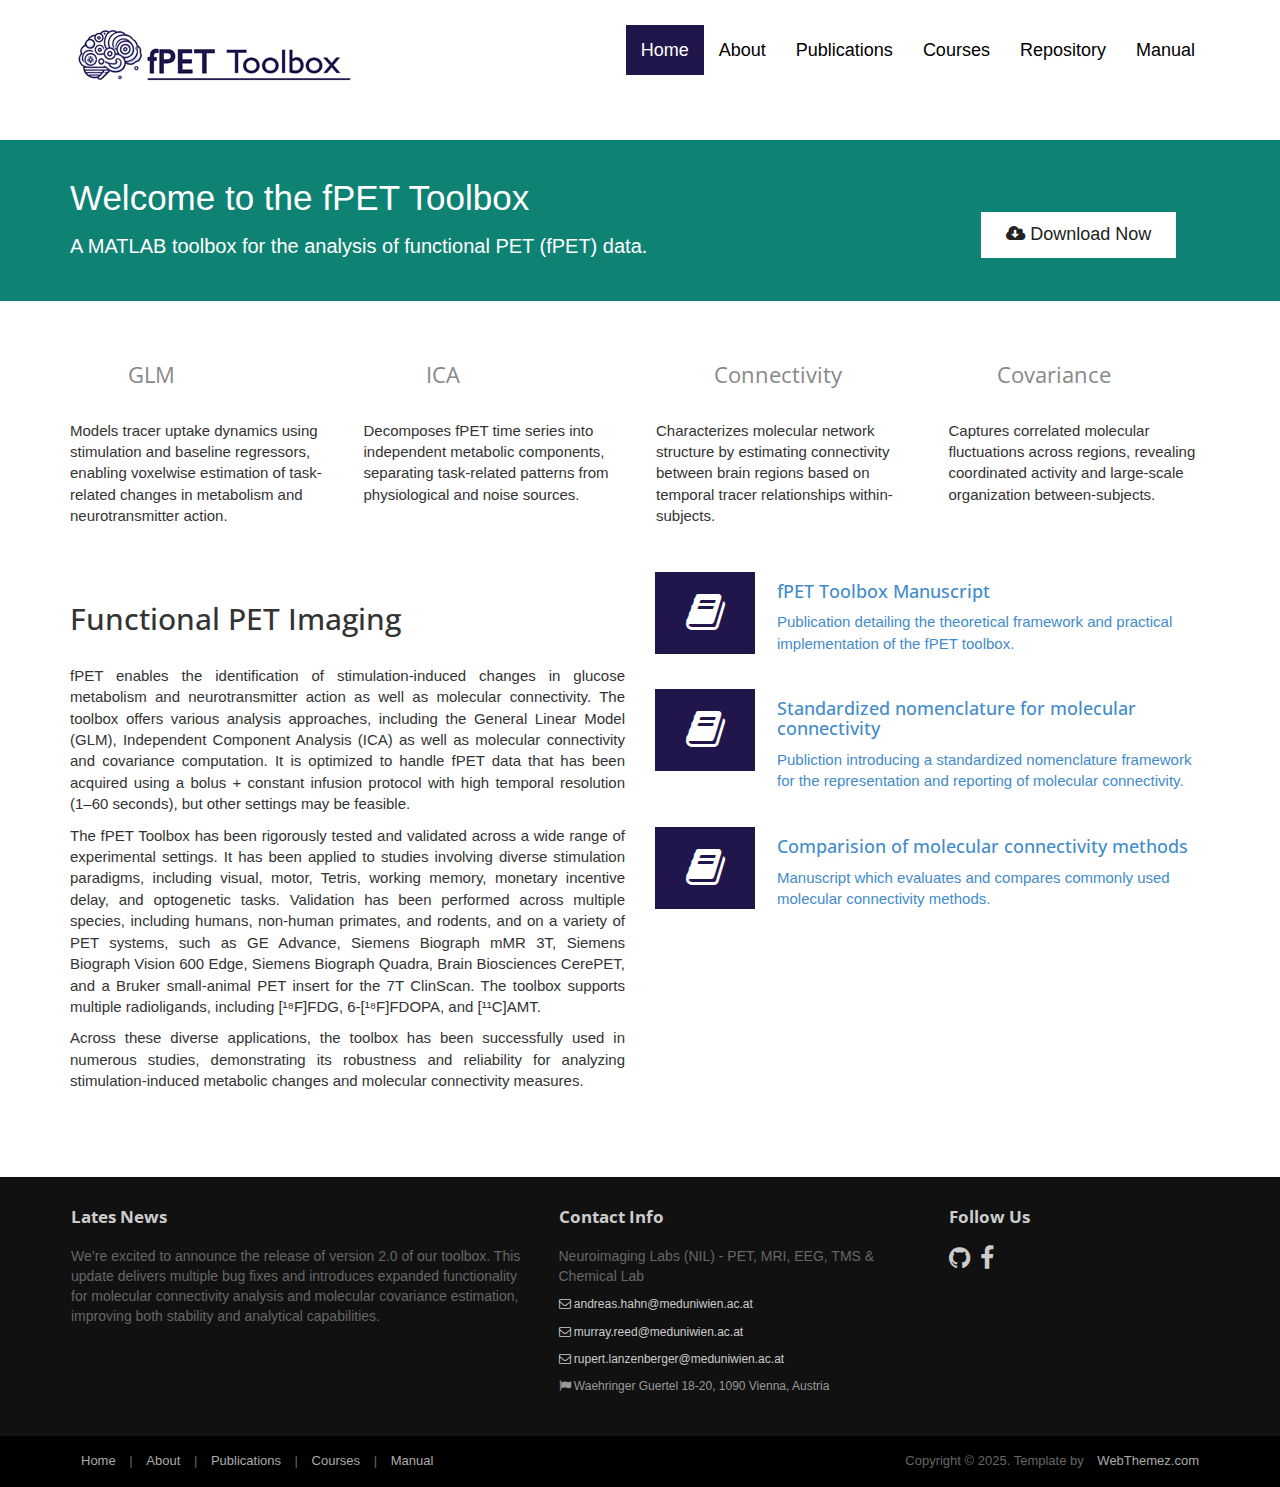
<file: docs/index.html>
<!DOCTYPE html>
<html lang="en">
<head>
<meta charset="utf-8">
<meta name="viewport"    content="width=device-width, initial-scale=1.0">
<meta name="description" content="fPET Toolbox">
<meta name="author" content="webThemez.com">
<title>fPET Toolbox - Index</title>
	<meta name="description" content="Open-source MATLAB toolbox for functional PET (fPET) neuroimaging, enabling GLM and ICA analysis, molecular connectivity, glucose metabolism and neurotransmitter dynamics using bolus infusion PET protocols.">
  <meta name="keywords" content="functional PET, fPET, neuroimaging, PET imaging, MATLAB toolbox, GLM analysis, ICA analysis, molecular connectivity, glucose metabolism, neurotransmitter analysis, bolus infusion PET">
  <meta property="og:title" content="fPET Toolbox | Functional PET Neuroimaging MATLAB Toolbox">
  <meta property="og:description" content="MATLAB toolbox for functional PET (fPET) imaging, supporting GLM and ICA analysis, molecular connectivity and dynamic neuroimaging.">
  <meta name="twitter:card" content="summary_large_image">
<link rel="favicon" href="assets/images/favicon.png">
<link rel="stylesheet" media="screen" href="http://fonts.googleapis.com/css?family=Open+Sans:300,400,700">
<link rel="stylesheet" href="assets/css/bootstrap.min.css">
<link rel="stylesheet" href="assets/css/font-awesome.min.css">
<!-- Custom styles for our template -->
<link rel="stylesheet" href="assets/css/bootstrap-theme.css" media="screen" >
<link rel="stylesheet" type="text/css" href="assets/css/da-slider.css" />
<link rel="stylesheet" href="assets/css/style.css">
<!-- HTML5 shim and Respond.js IE8 support of HTML5 elements and media queries -->
<!--[if lt IE 9]>
	<script src="assets/js/html5shiv.js"></script>
	<script src="assets/js/respond.min.js"></script>
	<![endif]-->
</head>
<body>
<!-- Fixed navbar -->
<div class="navbar navbar-inverse navbar-fixed-top headroom" >
  <div class="container">
    <div class="navbar-header"> 
      <!-- Button for smallest screens -->
      <button type="button" class="navbar-toggle" data-toggle="collapse" data-target=".navbar-collapse"><span class="icon-bar"></span> <span class="icon-bar"></span> <span class="icon-bar"></span> </button>
      <a class="navbar-brand" href="index.html"><img src="assets/images/logo_fpet.png" alt="vOne HTML5 template"></a> </div>
    <div class="navbar-collapse collapse">
      <ul class="nav navbar-nav pull-right">
        <li class="active"><a href="#">Home</a></li>
        <li><a href="about.html">About</a></li>
        <li><a href="publications.html">Publications</a></li>
        <li><a href="courses.html">Courses</a></li>
        <li><a href="https://github.com/NeuroimagingLabsMUV/fPET-toolbox/">Repository</a></li>
		<li><a href="https://github.com/NeuroimagingLabsMUV/fPET-toolbox/blob/main/fPETToolbox_Manual.pdf">Manual</a></li>
      </ul>
    </div>
    <!--/.nav-collapse --> 
  </div>
</div>
<!-- /.navbar --> 

<!-- Header -->
 <header id="head">
  <div class="container">
    <div class="banner-content">
	 <!-- <img src="assets/images/github_banner.png"></img> -->
    </div>
  </div>
</header>
<!-- /Header --> 

<!-- Intro -->
<section class="herotxt">
<!--<div class="container text-center sectionBox">
  <h2 >Welcome!</h2>
  <p class="text-muted"> Nullam ac rhoncus sapien, non gravida purus. Alinon elit imperdiet congue. Integer ultricies<br/>
    Sed elit imperdiet congue. Integer ultricies sed ligula eget tempus. </p>
</div>-->
  <div class="container sectionBox">
<div class="row">
                <div class="col-md-9">
                    <span>Welcome to the fPET Toolbox</span>
                    <p>A MATLAB toolbox for the analysis of functional PET (fPET) data.</p>
                </div>            
                <div class="col-md-3 btn-download">
                    <a href="https://github.com/NeuroimagingLabsMUV/fPET-toolbox/" class="btn-u btn-u-lg"><i class="fa fa-cloud-download"></i> Download Now</a>
                </div>
            </div>
            </div>
</section>
<!-- /Intro--> 


  <div class="container">
    <div class="row">
      <div class="col-md-3 col-sm-6 highlight">
        <div class="h-caption">
          <h4><i class="fa fa-users fa-2x circle"></i>GLM</h4>
        </div>
        <div class="h-body">
          <p>Models tracer uptake dynamics using stimulation and baseline regressors, enabling voxelwise estimation of task-related changes in metabolism and neurotransmitter action.</p>
        </div>
      </div>
      <div class="col-md-3 col-sm-6 highlight">
        <div class="h-caption">
          <h4><i class="fa fa-bar-chart-o fa-2x circle"></i>ICA</h4>
        </div>
        <div class="h-body">
          <p>Decomposes fPET time series into independent metabolic components, separating task-related patterns from physiological and noise sources.</p>
        </div>
      </div>
      <div class="col-md-3 col-sm-6 highlight">
        <div class="h-caption">
          <h4><i class="fa fa-gears fa-2x circle"></i>Connectivity</h4>
        </div>
        <div class="h-body">
          <p>Characterizes molecular network structure by estimating connectivity between brain regions based on temporal tracer relationships within-subjects.</p>
        </div>
      </div>
      <div class="col-md-3 col-sm-6 highlight">
        <div class="h-caption">
          <h4><i class="fa fa-file-word-o fa-2x circle"></i>Covariance</h4>
        </div>
        <div class="h-body">
          <p>Captures correlated molecular fluctuations across regions, revealing coordinated activity and large-scale organization between-subjects.</p>
        </div>
      </div>
    </div>
    <!-- /row  --> 
    
  </div>
</div> 
<!-- container -->
<section class="sectionBox">
<div class="container"> 
    <div class="row">         
        <div class="col-md-6">
          <div class="heading">  
            <h2>Functional PET Imaging</h2>
            <br/>
          </div> 
              <p style="text-align:justify;">fPET enables the identification of stimulation-induced changes in glucose metabolism and neurotransmitter action as well as molecular connectivity. The toolbox offers various analysis approaches, including the General Linear Model (GLM), Independent Component Analysis (ICA) as well as molecular connectivity and covariance computation. It is optimized to handle fPET data that has been acquired using a bolus + constant infusion protocol with high temporal resolution (1–60 seconds), but other settings may be feasible.</p>
			  <p style="text-align:justify;">The fPET Toolbox has been rigorously tested and validated across a wide range of experimental settings. It has been applied to studies involving diverse stimulation paradigms, including visual, motor, Tetris, working memory, monetary incentive delay, and optogenetic tasks. Validation has been performed across multiple species, including humans, non-human primates, and rodents, and on a variety of PET systems, such as GE Advance, Siemens Biograph mMR 3T, Siemens Biograph Vision 600 Edge, Siemens Biograph Quadra, Brain Biosciences CerePET, and a Bruker small-animal PET insert for the 7T ClinScan. The toolbox supports multiple radioligands, including [¹⁸F]FDG, 6-[¹⁸F]FDOPA, and [¹¹C]AMT.</p>

			<p style="text-align:justify;">Across these diverse applications, the toolbox has been successfully used in numerous studies, demonstrating its robustness and reliability for analyzing stimulation-induced metabolic changes and molecular connectivity measures.</p>
        </div>
        <a href= "https://journals.sagepub.com/doi/10.1177/0271678X251370831"><div class="col-md-6">
            <div class="blockquote-box blockquote-primary clearfix">
                <div class="square pull-left">
                    <i class="fa fa-book fa-3x circle"></i>
                </div>
                <h4>
                    fPET Toolbox Manuscript</h4>
                <p>
                    Publication detailing the theoretical framework and practical implementation of the fPET toolbox.
                </p>
            </div> </a>
               <a href="https://link.springer.com/article/10.1007/s00259-025-07357-1"><div class="blockquote-box blockquote-primary clearfix">
                <div class="square pull-left">
                    <i class="fa fa-book fa-3x circle"></i>
                </div>
                <h4>
                    Standardized nomenclature for molecular connectivity</h4>
                <p>
                    Publiction introducing a standardized nomenclature framework for the representation and reporting of molecular connectivity.
                </p>
            </div></a>
            <a href="https://doi.org/10.64898/2025.12.17.694867"><div class="blockquote-box blockquote-primary clearfix">
                <div class="square pull-left">
                    <i class="fa fa-book fa-3x circle"></i>
                </div>
                <h4>
                    Comparision of molecular connectivity methods</h4>
                <p>
                    Manuscript which evaluates and compares commonly used molecular connectivity methods.
                </p>
            </div></a>
        </div>
    </div>
</div>
</section>
	<footer id="footer" class="top-space">
  <div class="footer1">
    <div class="container">
      <div class="row">
        <div class="col-md-5 panel">
          <h3 class="panel-title">Lates News</h3>
          <div class="panel-body">
            <p>We’re excited to announce the release of version 2.0 of our toolbox. This update delivers multiple bug fixes and introduces expanded functionality for molecular connectivity analysis and molecular covariance estimation, improving both stability and analytical capabilities.</p>
          </div>
        </div>
        <div class="col-md-4 panel contact">
          <h3 class="panel-title">
          Contact Info
          </h5>
          <div class="panel-body">
            <p>Neuroimaging Labs (NIL) - PET, MRI, EEG, TMS & Chemical Lab</p>
            <ul>
              <li><a href="mailto:andreas.hahn@meduniwien.ac.at"><i class="fa fa-envelope-o"></i> andreas.hahn@meduniwien.ac.at</a></li>
			  <li><a href="mailto:murray.reed@meduniwien.ac.at"><i class="fa fa-envelope-o"></i> murray.reed@meduniwien.ac.at</a></li>
		      <li><a href="mailto:rupert.lanzenberger@meduniwien.ac.at"><i class="fa fa-envelope-o"></i> rupert.lanzenberger@meduniwien.ac.at</a></li>
              <li><i class="fa fa-flag"></i> Waehringer Guertel 18-20, 1090 Vienna, Austria</li>
            </ul>
          </div>
        </div>
        <div class="col-md-3 panel">
          <h3 class="panel-title">Follow Us</h3>
          <div class="panel-body">
            <p class="follow-me-icons"> <a href="https://github.com/NeuroimagingLabsMUV"><i class="fa fa-github fa-2"></i></a> <a href="https://www.facebook.com/p/NeuroImaging-Labs-100063510729563/"><i class="fa fa-facebook fa-2"></i></a> 
          </div>
        </div>
      </div>
      <!-- /row of panels --> 
    </div>
  </div>
  <div class="footer2">
    <div class="container">
      <div class="row">
        <div class="col-md-6 panel">
          <div class="panel-body">
            <p class="simplenav"> <a href="index.html">Home</a> | <a href="about.html">About</a> | <a href="publications.html">Publications</a> | <a href="courses.html">Courses</a>  | <a href="https://github.com/NeuroimagingLabsMUV/fPET-toolbox/blob/main/fPETToolbox_Manual.pdf">Manual</a> </p>
          </div>
        </div>
        <div class="col-md-6 panel">
          <div class="panel-body">
            <p class="text-right"> Copyright &copy; 2025. Template by <a href="http://webthemez.com/" rel="develop">WebThemez.com</a> </p>
          </div>
        </div>
      </div>
      <!-- /row of panels --> 
    </div>
  </div>
</footer>	

<!-- JavaScript libs are placed at the end of the document so the pages load faster --> 
<script src="assets/js/modernizr-latest.js"></script> 
<script src="http://ajax.googleapis.com/ajax/libs/jquery/1.10.2/jquery.min.js"></script> 
<script src="http://netdna.bootstrapcdn.com/bootstrap/3.0.0/js/bootstrap.min.js"></script> 
<script src="assets/js/jquery.cslider.js"></script> 
<script src="assets/js/headroom.min.js"></script> 
<script src="assets/js/jQuery.headroom.min.js"></script> 
<script src="assets/js/custom.js"></script>
</body>
</html>
</file>
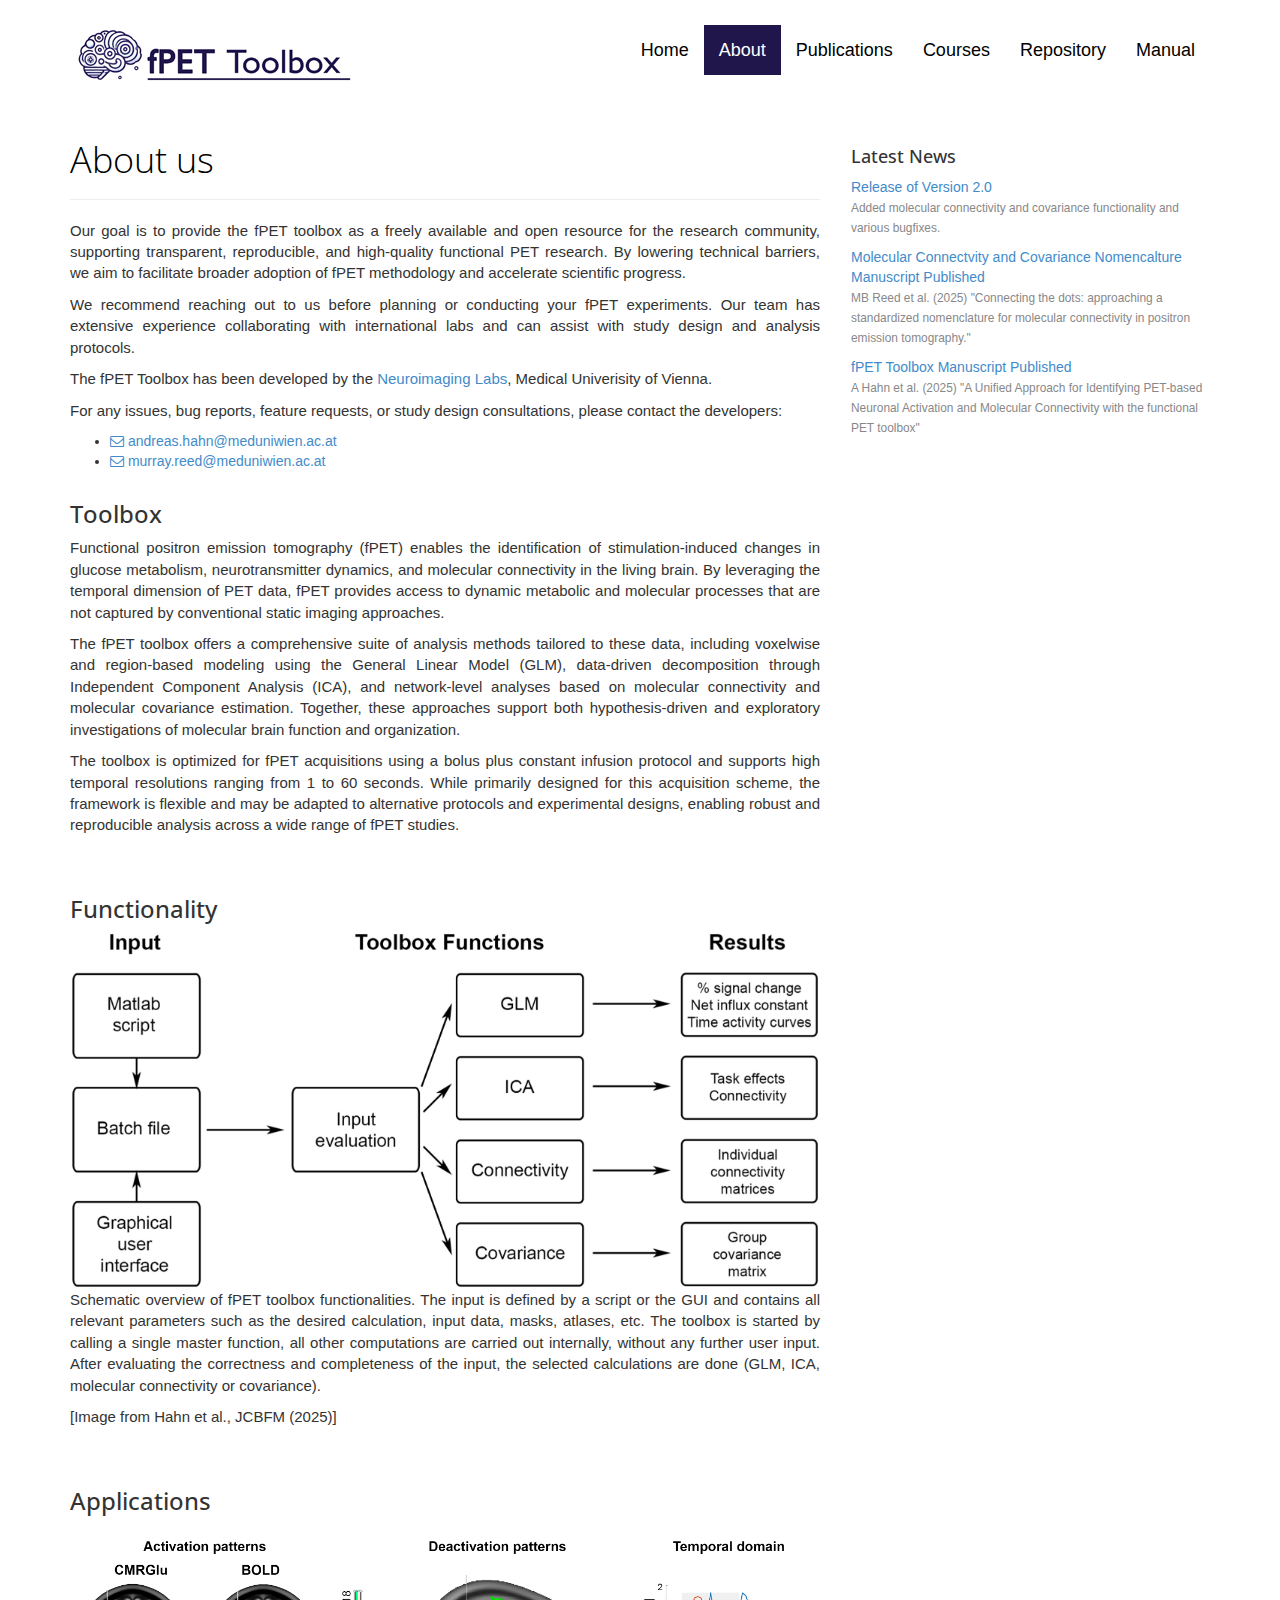
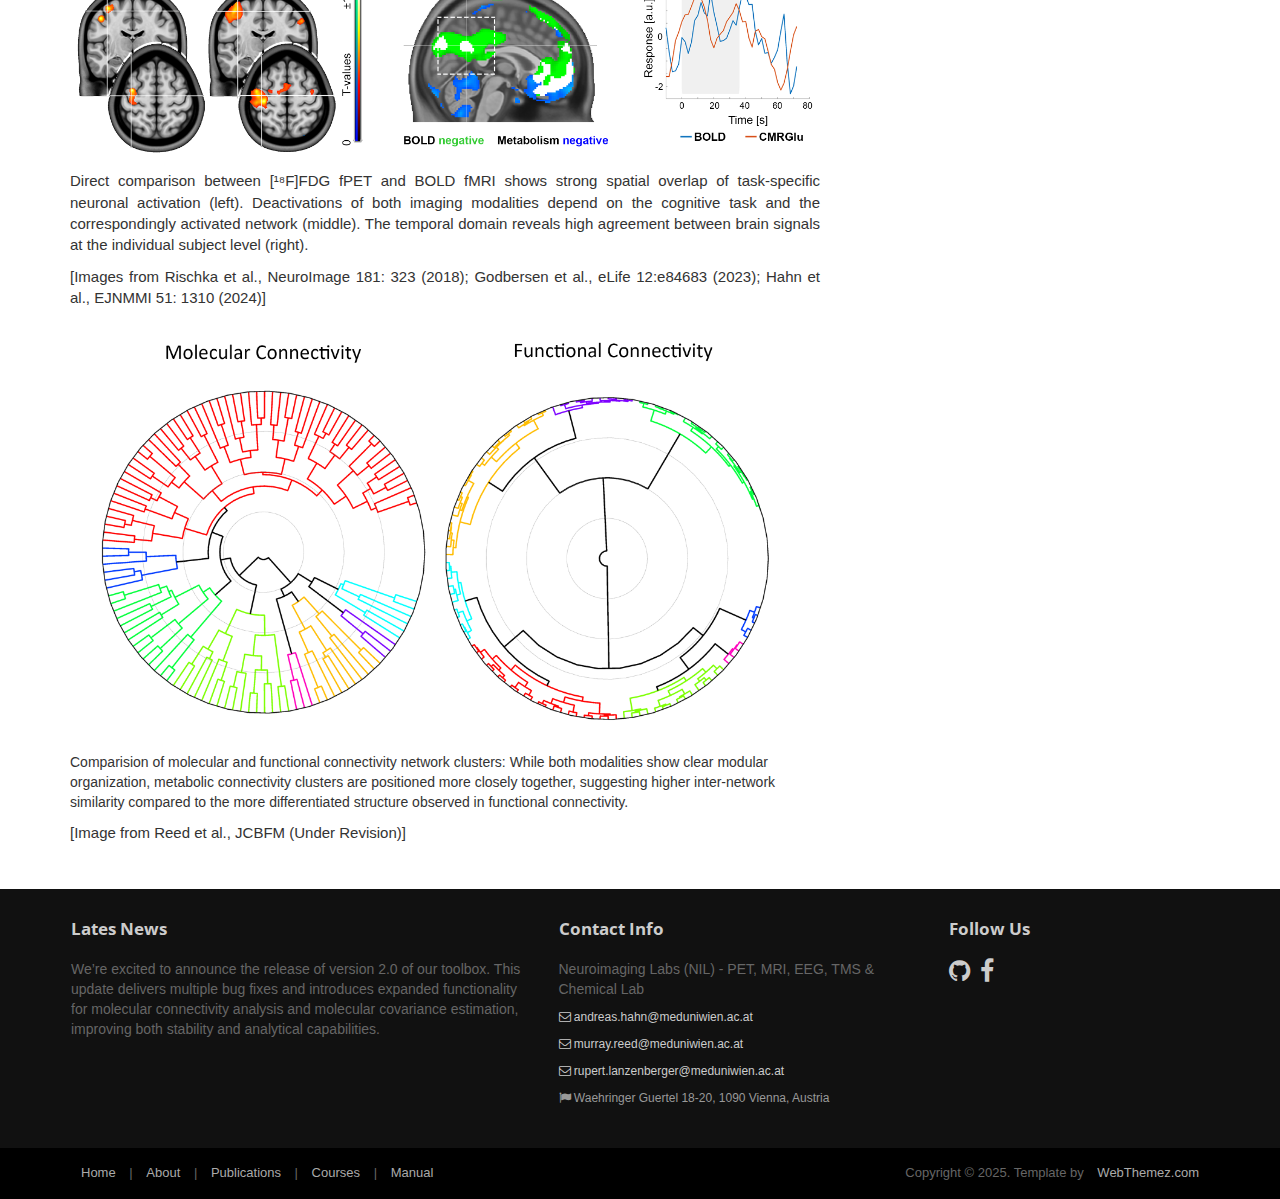
<file: docs/about.html>
<!DOCTYPE html>
<html lang="en">
<head>
	<meta charset="utf-8">
	<meta name="viewport"    content="width=device-width, initial-scale=1.0">
	<meta name="description" content="fPET Toolbox">
	<meta name="author" content="webThemez.com">	
	<title>fPET Toolbox - About Us</title>
		<meta name="description" content="Open-source MATLAB toolbox for functional PET (fPET) neuroimaging, enabling GLM and ICA analysis, molecular connectivity, glucose metabolism and neurotransmitter dynamics using bolus infusion PET protocols.">
  <meta name="keywords" content="functional PET, fPET, neuroimaging, PET imaging, MATLAB toolbox, GLM analysis, ICA analysis, molecular connectivity, glucose metabolism, neurotransmitter analysis, bolus infusion PET">
  <meta property="og:title" content="fPET Toolbox | Functional PET Neuroimaging MATLAB Toolbox">
  <meta property="og:description" content="MATLAB toolbox for functional PET (fPET) imaging, supporting GLM and ICA analysis, molecular connectivity and dynamic neuroimaging.">
  <meta name="twitter:card" content="summary_large_image">
	<link rel="favicon" href="assets/images/favicon.png">	
	<link rel="stylesheet" media="screen" href="http://fonts.googleapis.com/css?family=Open+Sans:300,400,700">
	<link rel="stylesheet" href="assets/css/bootstrap.min.css">
	<link rel="stylesheet" href="assets/css/font-awesome.min.css">
	<!-- Custom styles for our template -->
	<link rel="stylesheet" href="assets/css/bootstrap-theme.css" media="screen" >
	<link rel="stylesheet" href="assets/css/style.css">
	<!-- HTML5 shim and Respond.js IE8 support of HTML5 elements and media queries -->
	<!--[if lt IE 9]>
	<script src="assets/js/html5shiv.js"></script>
	<script src="assets/js/respond.min.js"></script>
	<![endif]-->
</head>

<body>
	<!-- Fixed navbar -->
<div class="navbar navbar-inverse navbar-fixed-top headroom" >
  <div class="container">
    <div class="navbar-header"> 
      <!-- Button for smallest screens -->
      <button type="button" class="navbar-toggle" data-toggle="collapse" data-target=".navbar-collapse"><span class="icon-bar"></span> <span class="icon-bar"></span> <span class="icon-bar"></span> </button>
      <a class="navbar-brand" href="index.html"><img src="assets/images/logo_fpet.png" alt="vOne HTML5 template"></a> </div>
    <div class="navbar-collapse collapse">
      <ul class="nav navbar-nav pull-right">
        <li><a href="index.html">Home</a></li>
        <li class="active"><a href="#">About</a></li>
        <li><a href="publications.html">Publications</a></li>
        <li><a href="courses.html">Courses</a></li>
        <li><a href="https://github.com/NeuroimagingLabsMUV/fPET-toolbox/">Repository</a></li>
		<li><a href="https://github.com/NeuroimagingLabsMUV/fPET-toolbox/blob/main/fPETToolbox_Manual.pdf">Manual</a></li>
      </ul>
    </div>
    <!--/.nav-collapse --> 
  </div>
</div>
<!-- /.navbar --> 

	<header id="head" class="secondary"></header>

	<!-- container -->
	<div class="container">

		<div class="row">
			
			<!-- Article main content -->
			<article class="col-sm-8 maincontent">
				<header class="page-header">
					<h1 class="page-title">About us</h1>
				</header>
				<p style="text-align:justify;"> Our goal is to provide the fPET toolbox as a freely available and open resource for the research community, supporting transparent, reproducible, and high-quality functional PET research. By lowering technical barriers, we aim to facilitate broader adoption of fPET methodology and accelerate scientific progress.</p>
				<p style="text-align:justify;"> We recommend reaching out to us before planning or conducting your fPET experiments. Our team has extensive experience collaborating with international labs and can assist with study design and analysis protocols.</p>
				<p> The fPET Toolbox has been developed by the <a href="https://www.meduniwien.ac.at/neuroimaging/">Neuroimaging Labs</a>, Medical Univerisity of Vienna. </p>
				<p style="text-align:justify;"> For any issues, bug reports, feature requests, or study design consultations, please contact the developers:
				<ul>
					<li><a href="mailto:andreas.hahn@meduniwien.ac.at"><i class="fa fa-envelope-o"></i> andreas.hahn@meduniwien.ac.at</a></li>
					<li><a href="mailto:murray.reed@meduniwien.ac.at"><i class="fa fa-envelope-o"></i> murray.reed@meduniwien.ac.at</a></li>
				</ul></p>
				<h3>Toolbox</h3>
				<p style="text-align:justify;">Functional positron emission tomography (fPET) enables the identification of stimulation-induced changes in glucose metabolism, neurotransmitter dynamics, and molecular connectivity in the living brain. By leveraging the temporal dimension of PET data, fPET provides access to dynamic metabolic and molecular processes that are not captured by conventional static imaging approaches.</p>
				<p style="text-align:justify;">The fPET toolbox offers a comprehensive suite of analysis methods tailored to these data, including voxelwise and region-based modeling using the General Linear Model (GLM), data-driven decomposition through Independent Component Analysis (ICA), and network-level analyses based on molecular connectivity and molecular covariance estimation. Together, these approaches support both hypothesis-driven and exploratory investigations of molecular brain function and organization.</p>
				<p style="text-align:justify;"> The toolbox is optimized for fPET acquisitions using a bolus plus constant infusion protocol and supports high temporal resolutions ranging from 1 to 60 seconds. While primarily designed for this acquisition scheme, the framework is flexible and may be adapted to alternative protocols and experimental designs, enabling robust and reproducible analysis across a wide range of fPET studies. </p>
				</br>
				<h3>Functionality</h3>
				<p style="text-align:justify;"><img src="assets/images/functionality.jpg" alt="" class="img-rounded pull-right" width="900" > 
				Schematic overview of fPET toolbox functionalities. The input is defined by a script or the GUI and contains all relevant parameters such as the desired calculation, input data, masks, atlases, etc. The toolbox is started by calling a single master function, all other computations are carried out internally, without any further user input. After evaluating the correctness and completeness of the input, the selected calculations are done (GLM, ICA, molecular connectivity or covariance).</p>
				<p style="text-align:justify;"> [Image from Hahn et al., JCBFM (2025)] </p>
				
				</br>
				<h3>Applications</h3>
				<p style="text-align:justify;"><img src="assets/images/Fig_fPET_fMRI_v5.png" alt="" class="img-rounded pull-right" width="900" > 
				Direct comparison between [¹⁸F]FDG fPET and BOLD fMRI shows strong spatial overlap of task-specific neuronal activation (left). Deactivations of both imaging modalities depend on the cognitive task and the correspondingly activated network (middle). The temporal domain reveals high agreement between brain signals at the individual subject level (right). 
				<p style="text-align:justify;"> [Images from Rischka et al., NeuroImage 181: 323 (2018); Godbersen et al., eLife 12:e84683 (2023); Hahn et al., EJNMMI 51: 1310 (2024)]	</p>
				<img src="assets/images/mc_fc.png" alt="" class="img-rounded pull-right" width="900" >
				Comparision of molecular and functional connectivity network clusters: While both modalities show clear modular organization, metabolic connectivity clusters are positioned more closely together, suggesting higher inter-network similarity compared to the more differentiated structure observed in functional connectivity. </p>
				<p style="text-align:justify;"> [Image from Reed et al., JCBFM (Under Revision)] </p>
				
			</article>
			<!-- /Article -->
			
			<!-- Sidebar -->
			<aside class="col-sm-4 sidebar sidebar-right">

				<div class="panel">
					<h4>Latest News</h4>
					<ul class="list-unstyled list-spaces">
						<li><a href="https://github.com/NeuroimagingLabsMUV/fPET-toolbox">Release of Version 2.0</a><br><span class="small text-muted">Added molecular connectivity and covariance functionality and various bugfixes.</span></li>				
						<li><a href="https://link.springer.com/article/10.1007/s00259-025-07357-1">Molecular Connectvity and Covariance Nomencalture Manuscript Published</a><br><span class="small text-muted">MB Reed et al. (2025) "Connecting the dots: approaching a standardized nomenclature for molecular connectivity in positron emission tomography."</span></li>
						<li><a href="https://journals.sagepub.com/doi/10.1177/0271678X251370831">fPET Toolbox Manuscript Published</a><br><span class="small text-muted">A Hahn et al. (2025) "A Unified Approach for Identifying PET-based Neuronal Activation and Molecular Connectivity with the functional PET toolbox"</span></li>
		
						<!--<li><a href="">Clean Template</a><br><span class="small text-muted">Sed, mollitia earum debitis est itaque esse reiciendis amet cupiditate.</span></li>-->

					</ul>
				</div>

			</aside>
			<!-- /Sidebar -->

		</div>
	</div>	<!-- /container -->
	
	<footer id="footer" class="top-space">
  <div class="footer1">
    <div class="container">
      <div class="row">
        <div class="col-md-5 panel">
          <h3 class="panel-title">Lates News</h3>
          <div class="panel-body">
            <p>We’re excited to announce the release of version 2.0 of our toolbox. This update delivers multiple bug fixes and introduces expanded functionality for molecular connectivity analysis and molecular covariance estimation, improving both stability and analytical capabilities.</p>
          </div>
        </div>
        <div class="col-md-4 panel contact">
          <h3 class="panel-title">
          Contact Info
          </h5>
          <div class="panel-body">
            <p>Neuroimaging Labs (NIL) - PET, MRI, EEG, TMS & Chemical Lab</p>
            <ul>
<li><a href="mailto:andreas.hahn@meduniwien.ac.at"><i class="fa fa-envelope-o"></i> andreas.hahn@meduniwien.ac.at</a></li>
			  <li><a href="mailto:murray.reed@meduniwien.ac.at"><i class="fa fa-envelope-o"></i> murray.reed@meduniwien.ac.at</a></li>
		      <li><a href="mailto:rupert.lanzenberger@meduniwien.ac.at"><i class="fa fa-envelope-o"></i> rupert.lanzenberger@meduniwien.ac.at</a></li>
              <li><i class="fa fa-flag"></i> Waehringer Guertel 18-20, 1090 Vienna, Austria</li>
            </ul>
          </div>
        </div>
        <div class="col-md-3 panel">
          <h3 class="panel-title">Follow Us</h3>
          <div class="panel-body">
            <p class="follow-me-icons"> <a href="https://github.com/NeuroimagingLabsMUV"><i class="fa fa-github fa-2"></i></a> <a href="https://www.facebook.com/p/NeuroImaging-Labs-100063510729563/"><i class="fa fa-facebook fa-2"></i></a> 
          </div>
        </div>
      </div>
      <!-- /row of panels --> 
    </div>
  </div>
  <div class="footer2">
    <div class="container">
      <div class="row">
        <div class="col-md-6 panel">
          <div class="panel-body">
            <p class="simplenav"> <a href="index.html">Home</a> | <a href="about.html">About</a> | <a href="publications.html">Publications</a> | <a href="courses.html">Courses</a>  | <a href="https://github.com/NeuroimagingLabsMUV/fPET-toolbox/blob/main/fPETToolbox_Manual.pdf">Manual</a> </p>
          </div>
        </div>
        <div class="col-md-6 panel">
          <div class="panel-body">
            <p class="text-right"> Copyright &copy; 2025. Template by <a href="http://webthemez.com/" rel="develop">WebThemez.com</a> </p>
          </div>
        </div>
      </div>
      <!-- /row of panels --> 
    </div>
  </div>
</footer>	
		




	<!-- JavaScript libs are placed at the end of the document so the pages load faster -->
	<script src="http://ajax.googleapis.com/ajax/libs/jquery/1.10.2/jquery.min.js"></script>
	<script src="http://netdna.bootstrapcdn.com/bootstrap/3.0.0/js/bootstrap.min.js"></script>
	<script src="assets/js/headroom.min.js"></script>
	<script src="assets/js/jQuery.headroom.min.js"></script>
	<script src="assets/js/custom.js"></script>
</body>
</html>
</file>
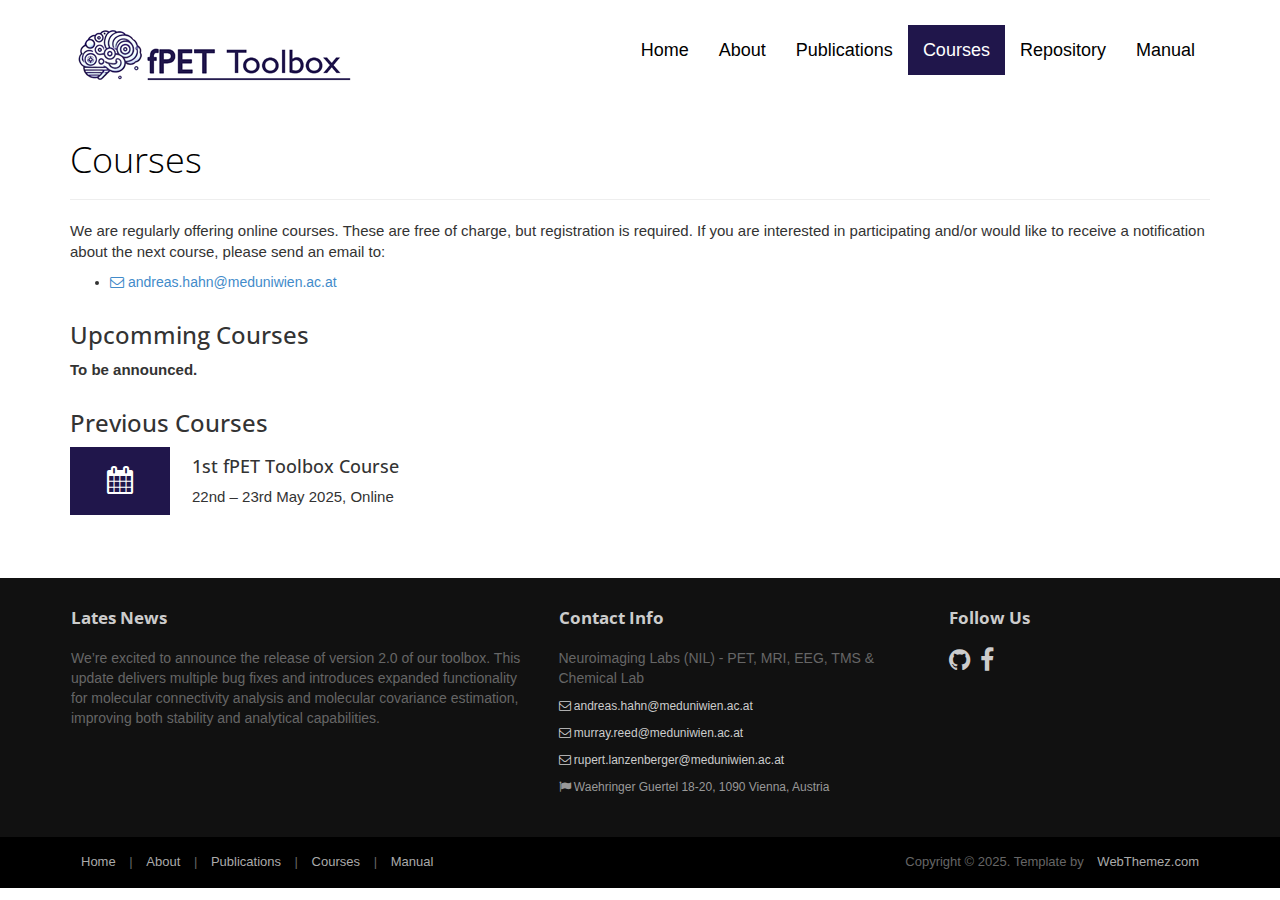
<file: docs/courses.html>
<!DOCTYPE html>
<html lang="en">
<head>
	<meta charset="utf-8">
	<meta name="viewport"    content="width=device-width, initial-scale=1.0">
	<meta name="description" content="fPET Toolbox">
	<meta name="author" content="webThemez.com">
	<title>fPET Toolbox - Courses</title>
	<meta name="description" content="Open-source MATLAB toolbox for functional PET (fPET) neuroimaging, enabling GLM and ICA analysis, molecular connectivity, glucose metabolism and neurotransmitter dynamics using bolus infusion PET protocols.">
  <meta name="keywords" content="functional PET, fPET, neuroimaging, PET imaging, MATLAB toolbox, GLM analysis, ICA analysis, molecular connectivity, glucose metabolism, neurotransmitter analysis, bolus infusion PET">
  <meta property="og:title" content="fPET Toolbox | Functional PET Neuroimaging MATLAB Toolbox">
  <meta property="og:description" content="MATLAB toolbox for functional PET (fPET) imaging, supporting GLM and ICA analysis, molecular connectivity and dynamic neuroimaging.">
  <meta name="twitter:card" content="summary_large_image">
	<link rel="favicon" href="assets/images/favicon.png">
	<link rel="stylesheet" media="screen" href="http://fonts.googleapis.com/css?family=Open+Sans:300,400,700">
	<link rel="stylesheet" href="assets/css/bootstrap.min.css">
	<link rel="stylesheet" href="assets/css/font-awesome.min.css">
	<!-- Custom styles for our template -->
	<link rel="stylesheet" href="assets/css/bootstrap-theme.css" media="screen" >
	<link rel="stylesheet" href="assets/css/style.css">
	<!-- HTML5 shim and Respond.js IE8 support of HTML5 elements and media queries -->
	<!--[if lt IE 9]>
	<script src="assets/js/html5shiv.js"></script>
	<script src="assets/js/respond.min.js"></script>
	<![endif]-->
</head>

<body>
		<!-- Fixed navbar -->
<div class="navbar navbar-inverse navbar-fixed-top headroom" >
  <div class="container">
    <div class="navbar-header"> 
      <!-- Button for smallest screens -->
      <button type="button" class="navbar-toggle" data-toggle="collapse" data-target=".navbar-collapse"><span class="icon-bar"></span> <span class="icon-bar"></span> <span class="icon-bar"></span> </button>
      <a class="navbar-brand" href="index.html"><img src="assets/images/logo_fpet.png" alt="vOne HTML5 template"></a> </div>
    <div class="navbar-collapse collapse">
      <ul class="nav navbar-nav pull-right">
        <li><a href="index.html">Home</a></li>
        <li><a href="about.html">About</a></li>
        <li><a href="publications.html">Publications</a></li>
        <li  class="active"><a href="courses.html">Courses</a></li>
        <li><a href="https://github.com/NeuroimagingLabsMUV/fPET-toolbox/">Repository</a></li>
		<li><a href="https://github.com/NeuroimagingLabsMUV/fPET-toolbox/blob/main/fPETToolbox_Manual.pdf">Manual</a></li>
      </ul>
    </div>
    <!--/.nav-collapse --> 
  </div>
</div>
<!-- /.navbar --> 

	<header id="head" class="secondary"></header>
    <div class="container serviceslist">
      <div class="row">
      <div class="col-md-12">
        <header class="page-header">
					<h1 class="page-title">Courses</h1>
				</header> 
                </div>
         </div>       
    </div><!-- End container -->
 
    <div class="container">
		<div class="row">			
			<!-- Article content -->
			<article class="col-sm-12 maincontent"> 
			<p> We are regularly offering online courses. These are free of charge, but registration is required. If you are interested in participating and/or would like to receive a notification about the next course, please send an email to:
			<ul>
				<li><a href="mailto:andreas.hahn@meduniwien.ac.at"><i class="fa fa-envelope-o"></i> andreas.hahn@meduniwien.ac.at</a></li>
			</ul>
				<h3>Upcomming Courses</h3>
               <p> <b>To be announced.</b></p>
				<h3>Previous Courses</h3>
				    <div class="blockquote-box blockquote-primary clearfix">
        <div class="square pull-left">
            <i class="fa fa-calendar fa-2x circle"></i>
        </div>
        <h4>
            1st fPET Toolbox Course
        </h4>
		<p>22nd – 23rd May 2025, Online</p>
    </div>
			</article>	
		</div>
        
       </div>
	<footer id="footer" class="top-space">
  <div class="footer1">
    <div class="container">
      <div class="row">
        <div class="col-md-5 panel">
          <h3 class="panel-title">Lates News</h3>
          <div class="panel-body">
            <p>We’re excited to announce the release of version 2.0 of our toolbox. This update delivers multiple bug fixes and introduces expanded functionality for molecular connectivity analysis and molecular covariance estimation, improving both stability and analytical capabilities.</p>
          </div>
        </div>
        <div class="col-md-4 panel contact">
          <h3 class="panel-title">
          Contact Info
          </h5>
          <div class="panel-body">
            <p>Neuroimaging Labs (NIL) - PET, MRI, EEG, TMS & Chemical Lab</p>
            <ul>
<li><a href="mailto:andreas.hahn@meduniwien.ac.at"><i class="fa fa-envelope-o"></i> andreas.hahn@meduniwien.ac.at</a></li>
			  <li><a href="mailto:murray.reed@meduniwien.ac.at"><i class="fa fa-envelope-o"></i> murray.reed@meduniwien.ac.at</a></li>
		      <li><a href="mailto:rupert.lanzenberger@meduniwien.ac.at"><i class="fa fa-envelope-o"></i> rupert.lanzenberger@meduniwien.ac.at</a></li>
              <li><i class="fa fa-flag"></i> Waehringer Guertel 18-20, 1090 Vienna, Austria</li>
            </ul>
          </div>
        </div>
        <div class="col-md-3 panel">
          <h3 class="panel-title">Follow Us</h3>
          <div class="panel-body">
            <p class="follow-me-icons"> <a href="https://github.com/NeuroimagingLabsMUV"><i class="fa fa-github fa-2"></i></a> <a href="https://www.facebook.com/p/NeuroImaging-Labs-100063510729563/"><i class="fa fa-facebook fa-2"></i></a> 
          </div>
        </div>
      </div>
      <!-- /row of panels --> 
    </div>
  </div>
  <div class="footer2">
    <div class="container">
      <div class="row">
        <div class="col-md-6 panel">
          <div class="panel-body">
            <p class="simplenav"> <a href="index.html">Home</a> | <a href="about.html">About</a> | <a href="publications.html">Publications</a> | <a href="courses.html">Courses</a>  | <a href="https://github.com/NeuroimagingLabsMUV/fPET-toolbox/blob/main/fPETToolbox_Manual.pdf">Manual</a> </p>
          </div>
        </div>
        <div class="col-md-6 panel">
          <div class="panel-body">
            <p class="text-right"> Copyright &copy; 2025. Template by <a href="http://webthemez.com/" rel="develop">WebThemez.com</a> </p>
          </div>
        </div>
      </div>
      <!-- /row of panels --> 
    </div>
  </div>
</footer>		
		




	<!-- JavaScript libs are placed at the end of the document so the pages load faster -->
	<script src="http://ajax.googleapis.com/ajax/libs/jquery/1.10.2/jquery.min.js"></script>
	<script src="http://netdna.bootstrapcdn.com/bootstrap/3.0.0/js/bootstrap.min.js"></script>
	<script src="assets/js/headroom.min.js"></script>
	<script src="assets/js/jQuery.headroom.min.js"></script>
	<script src="assets/js/custom.js"></script>
</body>
</html>
</file>
<file: docs/assets/css/da-slider.css>
.da-slider {
	width: 100%;
	min-width: 520px;
	height: 420px;
	position: relative;
	margin: 0% auto;
	overflow: hidden;
	/*background: transparent url(../images/waves.gif) repeat 0% 0%;
	border-top: 8px solid #efc34a;
	border-bottom: 8px solid #efc34a;
	box-shadow: 0px 1px 1px rgba(0,0,0,0.2), 0px -2px 1px #fff;*/ 
	-webkit-transition: background-position 1s ease-out 0.3s;
	-moz-transition: background-position 1s ease-out 0.3s;
	-o-transition: background-position 1s ease-out 0.3s;
	-ms-transition: background-position 1s ease-out 0.3s;
	transition: background-position 1s ease-out 0.3s;
}
.da-slide {
	position: absolute;
	width: 100%;
	height: 100%;
	top: 0px;
	left: 0px;
	text-align: left;
}
.da-slide-current {
	z-index: 1000;
}
.da-slider-fb .da-slide {
	left: 100%;
}
.da-slider-fb .da-slide.da-slide-current {
	left: 0px;
}
.da-slide h2, .da-slide p, .da-slide .da-link, .da-slide .da-img {
	position: absolute;
	opacity: 0;
	left: 110%;
}
.da-slider-fb .da-slide h2, .da-slider-fb .da-slide p, .da-slider-fb .da-slide .da-link {
	left: 10%;
	opacity: 1;
}
.da-slider-fb .da-slide .da-img {
	left: 60%;
	opacity: 1;
}
.da-slide h2 {
	color: #fff;
	font-size: 54px;
	width: 80%;
	top: 0px;
	white-space: nowrap;
	z-index: 10;
	text-shadow: 1px 1px 1px rgba(0,0,0,0.1);
	font-weight: normal;
	text-align: center;
}
.da-slide p {
	width: 80%;
	top: 115px;
	color: #fff;
	font-size: 24px;
	line-height: 26px;
	height: 80px;
	overflow: hidden;
	font-weight: normal;
	text-align: center;
}
.da-slide .da-img {
	text-align: center;
	width: 30%;
	top: 70px;
	height: 256px;
	line-height: 320px;
	left: 110%; /*60%*/
}
.da-slide .da-link {
	top: 270px; /*depends on p height*/
	color: #fff;
	text-shadow: 1px 1px 1px rgba(0,0,0,0.2);
	border: 3px solid rgba(255,255,255,0.8);
	padding: 2px 20px 0px;
	font-size: 16px;
	line-height: 30px;
	width: auto;
	text-align: center;
	background: rgba(255,255,255,0.2);
}
.da-slide .da-link:hover {
	background: rgba(255,255,255,0.3);
}
.da-dots {
	width: 100%;
	position: absolute;
	text-align: center;
	left: 0px;
	bottom: 20px;
	z-index: 2000;
	-moz-user-select: none;
	-webkit-user-select: none;
}
.da-dots span {
	display: inline-block;
	position: relative;
	width: 17px;
	height: 17px; 
	background: #fff;
	margin: 3px;
	cursor: pointer;
	box-shadow: 1px 1px 1px rgba(0,0,0,0.1) inset,  1px 1px 1px rgba(255,255,255,0.1);
}
.da-dots span.da-dots-current:after {
	content: '';
	width: 15px;
	height: 15px;
	position: absolute;
	top: 1px;
	left: 1px; 
	background: #222;
}
.da-arrows {
	-moz-user-select: none;
	-webkit-user-select: none;
}
.da-arrows span {
	position: absolute;
	top: 20%;
	height: 30px;
	width: 30px;
	border-radius: 50%;
	cursor: pointer;
	z-index: 2000;
	opacity: 0;
	background: transparent;
	-webkit-transition: opacity 0.4s ease-in-out-out 0.2s;
	-moz-transition: opacity 0.4s ease-in-out-out 0.2s;
	-o-transition: opacity 0.4s ease-in-out-out 0.2s;
	-ms-transition: opacity 0.4s ease-in-out-out 0.2s;
	transition: opacity 0.4s ease-in-out-out 0.2s;
}
.da-slider:hover .da-arrows span {
	opacity: 1;
}
.da-arrows span:after {
	content: '';
	position: absolute;
	width: 31px;
	height: 38px;
	top: 5px;
	left: 5px;
	background: transparent url(../images/arrows.png) no-repeat top left;
	border-radius: 50%;
	box-shadow: 1px 1px 2px rgba(0,0,0,0.1);
}
.da-arrows span:hover:after {
}
.da-arrows span:active:after {
}
.da-arrows span.da-arrows-next:after {
	background-position: top right;
}
.da-arrows span.da-arrows-prev {
	left: 15px;
}
.da-arrows span.da-arrows-next {
	right: 15px;
}
.da-slide-current h2, .da-slide-current p, .da-slide-current .da-link {
	left: 10%;
	opacity: 1;
}
.da-slide-current .da-img {
	left: 60%;
	opacity: 1;
}
/* Animation classes and animations */

/* Slide in from the right*/
.da-slide-fromright h2 {
	-webkit-animation: fromRightAnim1 0.6s ease-in-out 0.8s both;
	-moz-animation: fromRightAnim1 0.6s ease-in-out 0.8s both;
	-o-animation: fromRightAnim1 0.6s ease-in-out 0.8s both;
	-ms-animation: fromRightAnim1 0.6s ease-in-out 0.8s both;
	animation: fromRightAnim1 0.6s ease-in-out 0.8s both;
}
.da-slide-fromright p {
	-webkit-animation: fromRightAnim2 0.6s ease-in-out 0.8s both;
	-moz-animation: fromRightAnim2 0.6s ease-in-out 0.8s both;
	-o-animation: fromRightAnim2 0.6s ease-in-out 0.8s both;
	-ms-animation: fromRightAnim2 0.6s ease-in-out 0.8s both;
	animation: fromRightAnim2 0.6s ease-in-out 0.8s both;
}
.da-slide-fromright .da-link {
	-webkit-animation: fromRightAnim3 0.4s ease-in-out 1.2s both;
	-moz-animation: fromRightAnim3 0.4s ease-in-out 1.2s both;
	-o-animation: fromRightAnim3 0.4s ease-in-out 1.2s both;
	-ms-animation: fromRightAnim3 0.4s ease-in-out 1.2s both;
	animation: fromRightAnim3 0.4s ease-in-out 1.2s both;
}
.da-slide-fromright .da-img {
	-webkit-animation: fromRightAnim4 0.6s ease-in-out 0.8s both;
	-moz-animation: fromRightAnim4 0.6s ease-in-out 0.8s both;
	-o-animation: fromRightAnim4 0.6s ease-in-out 0.8s both;
	-ms-animation: fromRightAnim4 0.6s ease-in-out 0.8s both;
	animation: fromRightAnim4 0.6s ease-in-out 0.8s both;
}
@-webkit-keyframes fromRightAnim1 {
 0% {
left: 110%;
opacity: 0;
}
 100% {
left: 10%;
opacity: 1;
}
}
@-webkit-keyframes fromRightAnim2 {
 0% {
left: 110%;
opacity: 0;
}
 100% {
left: 10%;
opacity: 1;
}
}
@-webkit-keyframes fromRightAnim3 {
 0% {
left: 110%;
opacity: 0;
}
 1% {
left: 10%;
opacity: 0;
}
 100% {
left: 10%;
opacity: 1;
}
}
@-webkit-keyframes fromRightAnim4 {
 0% {
left: 110%;
opacity: 0;
}
 100% {
left: 60%;
opacity: 1;
}
}
 @-moz-keyframes fromRightAnim1 {
 0% {
left: 110%;
opacity: 0;
}
 100% {
left: 10%;
opacity: 1;
}
}
@-moz-keyframes fromRightAnim2 {
 0% {
left: 110%;
opacity: 0;
}
 100% {
left: 10%;
opacity: 1;
}
}
@-moz-keyframes fromRightAnim3 {
 0% {
left: 110%;
opacity: 0;
}
 1% {
left: 10%;
opacity: 0;
}
 100% {
left: 10%;
opacity: 1;
}
}
@-moz-keyframes fromRightAnim4 {
 0% {
left: 110%;
opacity: 0;
}
 100% {
left: 60%;
opacity: 1;
}
}
 @-o-keyframes fromRightAnim1 {
 0% {
left: 110%;
opacity: 0;
}
 100% {
left: 10%;
opacity: 1;
}
}
@-o-keyframes fromRightAnim2 {
 0% {
left: 110%;
opacity: 0;
}
 100% {
left: 10%;
opacity: 1;
}
}
@-o-keyframes fromRightAnim3 {
 0% {
left: 110%;
opacity: 0;
}
 1% {
left: 10%;
opacity: 0;
}
 100% {
left: 10%;
opacity: 1;
}
}
@-o-keyframes fromRightAnim4 {
 0% {
left: 110%;
opacity: 0;
}
 100% {
left: 60%;
opacity: 1;
}
}
 @-ms-keyframes fromRightAnim1 {
 0% {
left: 110%;
opacity: 0;
}
 100% {
left: 10%;
opacity: 1;
}
}
@-ms-keyframes fromRightAnim2 {
 0% {
left: 110%;
opacity: 0;
}
 100% {
left: 10%;
opacity: 1;
}
}
@-ms-keyframes fromRightAnim3 {
 0% {
left: 110%;
opacity: 0;
}
 1% {
left: 10%;
opacity: 0;
}
 100% {
left: 10%;
opacity: 1;
}
}
@-ms-keyframes fromRightAnim4 {
 0% {
left: 110%;
opacity: 0;
}
 100% {
left: 60%;
opacity: 1;
}
}
 @keyframes fromRightAnim1 {
 0% {
left: 110%;
opacity: 0;
}
 100% {
left: 10%;
opacity: 1;
}
}
@keyframes fromRightAnim2 {
 0% {
left: 110%;
opacity: 0;
}
 100% {
left: 10%;
opacity: 1;
}
}
@keyframes fromRightAnim3 {
 0% {
left: 110%;
opacity: 0;
}
 1% {
left: 10%;
opacity: 0;
}
 100% {
left: 10%;
opacity: 1;
}
}
@keyframes fromRightAnim4 {
 0% {
left: 110%;
opacity: 0;
}
 100% {
left: 60%;
opacity: 1;
}
}
/* Slide in from the left*/
.da-slide-fromleft h2 {
	-webkit-animation: fromLeftAnim1 0.6s ease-in-out 0.6s both;
	-moz-animation: fromLeftAnim1 0.6s ease-in-out 0.6s both;
	-o-animation: fromLeftAnim1 0.6s ease-in-out 0.6s both;
	-ms-animation: fromLeftAnim1 0.6s ease-in-out 0.6s both;
	animation: fromLeftAnim1 0.6s ease-in-out 0.6s both;
}
.da-slide-fromleft p {
	-webkit-animation: fromLeftAnim2 0.6s ease-in-out 0.6s both;
	-moz-animation: fromLeftAnim2 0.6s ease-in-out 0.6s both;
	-o-animation: fromLeftAnim2 0.6s ease-in-out 0.6s both;
	-ms-animation: fromLeftAnim2 0.6s ease-in-out 0.6s both;
	animation: fromLeftAnim2 0.6s ease-in-out 0.6s both;
}
.da-slide-fromleft .da-link {
	-webkit-animation: fromLeftAnim3 0.4s ease-in-out 1.2s both;
	-moz-animation: fromLeftAnim3 0.4s ease-in-out 1.2s both;
	-o-animation: fromLeftAnim3 0.4s ease-in-out 1.2s both;
	-ms-animation: fromLeftAnim3 0.4s ease-in-out 1.2s both;
	animation: fromLeftAnim3 0.4s ease-in-out 1.2s both;
}
.da-slide-fromleft .da-img {
	-webkit-animation: fromLeftAnim4 0.6s ease-in-out 0.6s both;
	-moz-animation: fromLeftAnim4 0.6s ease-in-out 0.6s both;
	-o-animation: fromLeftAnim4 0.6s ease-in-out 0.6s both;
	-ms-animation: fromLeftAnim4 0.6s ease-in-out 0.6s both;
	animation: fromLeftAnim4 0.6s ease-in-out 0.6s both;
}
@-webkit-keyframes fromLeftAnim1 {
 0% {
left: -110%;
opacity: 0;
}
 100% {
left: 10%;
opacity: 1;
}
}
@-webkit-keyframes fromLeftAnim2 {
 0% {
left: -110%;
opacity: 0;
}
 100% {
left: 10%;
opacity: 1;
}
}
@-webkit-keyframes fromLeftAnim3 {
 0% {
left: -110%;
opacity: 0;
}
 1% {
left: 10%;
opacity: 0;
}
 100% {
left: 10%;
opacity: 1;
}
}
@-webkit-keyframes fromLeftAnim4 {
 0% {
left: -110%;
opacity: 0;
}
 100% {
left: 60%;
opacity: 1;
}
}
 @-moz-keyframes fromLeftAnim1 {
 0% {
left: -110%;
opacity: 0;
}
 100% {
left: 10%;
opacity: 1;
}
}
@-moz-keyframes fromLeftAnim2 {
 0% {
left: -110%;
opacity: 0;
}
 100% {
left: 10%;
opacity: 1;
}
}
@-moz-keyframes fromLeftAnim3 {
 0% {
left: -110%;
opacity: 0;
}
 1% {
left: 10%;
opacity: 0;
}
 100% {
left: 10%;
opacity: 1;
}
}
@-moz-keyframes fromLeftAnim4 {
 0% {
left: -110%;
opacity: 0;
}
 100% {
left: 60%;
opacity: 1;
}
}
 @-o-keyframes fromLeftAnim1 {
 0% {
left: -110%;
opacity: 0;
}
 100% {
left: 10%;
opacity: 1;
}
}
@-o-keyframes fromLeftAnim2 {
 0% {
left: -110%;
opacity: 0;
}
 100% {
left: 10%;
opacity: 1;
}
}
@-o-keyframes fromLeftAnim3 {
 0% {
left: -110%;
opacity: 0;
}
 1% {
left: 10%;
opacity: 0;
}
 100% {
left: 10%;
opacity: 1;
}
}
@-o-keyframes fromLeftAnim4 {
 0% {
left: -110%;
opacity: 0;
}
 100% {
left: 60%;
opacity: 1;
}
}
 @-ms-keyframes fromLeftAnim1 {
 0% {
left: -110%;
opacity: 0;
}
 100% {
left: 10%;
opacity: 1;
}
}
@-ms-keyframes fromLeftAnim2 {
 0% {
left: -110%;
opacity: 0;
}
 100% {
left: 10%;
opacity: 1;
}
}
@-ms-keyframes fromLeftAnim3 {
 0% {
left: -110%;
opacity: 0;
}
 1% {
left: 10%;
opacity: 0;
}
 100% {
left: 10%;
opacity: 1;
}
}
@-ms-keyframes fromLeftAnim4 {
 0% {
left: -110%;
opacity: 0;
}
 100% {
left: 60%;
opacity: 1;
}
}
 @keyframes fromLeftAnim1 {
 0% {
left: -110%;
opacity: 0;
}
 100% {
left: 10%;
opacity: 1;
}
}
@keyframes fromLeftAnim2 {
 0% {
left: -110%;
opacity: 0;
}
 100% {
left: 10%;
opacity: 1;
}
}
@keyframes fromLeftAnim3 {
 0% {
left: -110%;
opacity: 0;
}
 1% {
left: 10%;
opacity: 0;
}
 100% {
left: 10%;
opacity: 1;
}
}
@keyframes fromLeftAnim4 {
 0% {
left: -110%;
opacity: 0;
}
 100% {
left: 60%;
opacity: 1;
}
}
/* Slide out to the right */
.da-slide-toright h2 {
	-webkit-animation: toRightAnim1 0.6s ease-in-out 0.6s both;
	-moz-animation: toRightAnim1 0.6s ease-in-out 0.6s both;
	-o-animation: toRightAnim1 0.6s ease-in-out 0.6s both;
	-ms-animation: toRightAnim1 0.6s ease-in-out 0.6s both;
	animation: toRightAnim1 0.6s ease-in-out 0.6s both;
}
.da-slide-toright p {
	-webkit-animation: toRightAnim2 0.6s ease-in-out 0.3s both;
	-moz-animation: toRightAnim2 0.6s ease-in-out 0.3s both;
	-o-animation: toRightAnim2 0.6s ease-in-out 0.3s both;
	-ms-animation: toRightAnim2 0.6s ease-in-out 0.3s both;
	animation: toRightAnim2 0.6s ease-in-out 0.3s both;
}
.da-slide-toright .da-link {
	-webkit-animation: toRightAnim3 0.4s ease-in-out both;
	-moz-animation: toRightAnim3 0.4s ease-in-out both;
	-o-animation: toRightAnim3 0.4s ease-in-out both;
	-ms-animation: toRightAnim3 0.4s ease-in-out both;
	animation: toRightAnim3 0.4s ease-in-out both;
}
.da-slide-toright .da-img {
	-webkit-animation: toRightAnim4 0.6s ease-in-out both;
	-moz-animation: toRightAnim4 0.6s ease-in-out both;
	-o-animation: toRightAnim4 0.6s ease-in-out both;
	-ms-animation: toRightAnim4 0.6s ease-in-out both;
	animation: toRightAnim4 0.6s ease-in-out both;
}
@-webkit-keyframes toRightAnim1 {
 0% {
left: 10%;
opacity: 1;
}
 100% {
left: 100%;
opacity: 0;
}
}
@-webkit-keyframes toRightAnim2 {
 0% {
left: 10%;
opacity: 1;
}
 100% {
left: 100%;
opacity: 0;
}
}
@-webkit-keyframes toRightAnim3 {
 0% {
left: 10%;
opacity: 1;
}
 99% {
left: 10%;
opacity: 0;
}
 100% {
left: 100%;
opacity: 0;
}
}
@-webkit-keyframes toRightAnim4 {
 0% {
left: 60%;
opacity: 1;
}
 30% {
left: 55%;
opacity: 1;
}
 100% {
left: 100%;
opacity: 0;
}
}
 @-moz-keyframes toRightAnim1 {
 0% {
left: 10%;
opacity: 1;
}
 100% {
left: 100%;
opacity: 0;
}
}
@-moz-keyframes toRightAnim2 {
 0% {
left: 10%;
opacity: 1;
}
 100% {
left: 100%;
opacity: 0;
}
}
@-moz-keyframes toRightAnim3 {
 0% {
left: 10%;
opacity: 1;
}
 99% {
left: 10%;
opacity: 0;
}
 100% {
left: 100%;
opacity: 0;
}
}
@-moz-keyframes toRightAnim4 {
 0% {
left: 60%;
opacity: 1;
}
 30% {
left: 55%;
opacity: 1;
}
 100% {
left: 100%;
opacity: 0;
}
}
 @-o-keyframes toRightAnim1 {
 0% {
left: 10%;
opacity: 1;
}
 100% {
left: 100%;
opacity: 0;
}
}
@-o-keyframes toRightAnim2 {
 0% {
left: 10%;
opacity: 1;
}
 100% {
left: 100%;
opacity: 0;
}
}
@-o-keyframes toRightAnim3 {
 0% {
left: 10%;
opacity: 1;
}
 99% {
left: 10%;
opacity: 0;
}
 100% {
left: 100%;
opacity: 0;
}
}
@-o-keyframes toRightAnim4 {
 0% {
left: 60%;
opacity: 1;
}
 30% {
left: 55%;
opacity: 1;
}
 100% {
left: 100%;
opacity: 0;
}
}
 @-ms-keyframes toRightAnim1 {
 0% {
left: 10%;
opacity: 1;
}
 100% {
left: 100%;
opacity: 0;
}
}
@-ms-keyframes toRightAnim2 {
 0% {
left: 10%;
opacity: 1;
}
 100% {
left: 100%;
opacity: 0;
}
}
@-ms-keyframes toRightAnim3 {
 0% {
left: 10%;
opacity: 1;
}
 99% {
left: 10%;
opacity: 0;
}
 100% {
left: 100%;
opacity: 0;
}
}
@-ms-keyframes toRightAnim4 {
 0% {
left: 60%;
opacity: 1;
}
 30% {
left: 55%;
opacity: 1;
}
 100% {
left: 100%;
opacity: 0;
}
}
 @keyframes toRightAnim1 {
 0% {
left: 10%;
opacity: 1;
}
 100% {
left: 100%;
opacity: 0;
}
}
@keyframes toRightAnim2 {
 0% {
left: 10%;
opacity: 1;
}
 100% {
left: 100%;
opacity: 0;
}
}
@keyframes toRightAnim3 {
 0% {
left: 10%;
opacity: 1;
}
 99% {
left: 10%;
opacity: 0;
}
 100% {
left: 100%;
opacity: 0;
}
}
@keyframes toRightAnim4 {
 0% {
left: 60%;
opacity: 1;
}
 30% {
left: 55%;
opacity: 1;
}
 100% {
left: 100%;
opacity: 0;
}
}
/* Slide out to the left*/
.da-slide-toleft h2 {
	-webkit-animation: toLeftAnim1 0.6s ease-in-out both;
	-moz-animation: toLeftAnim1 0.6s ease-in-out both;
	-o-animation: toLeftAnim1 0.6s ease-in-out both;
	-ms-animation: toLeftAnim1 0.6s ease-in-out both;
	animation: toLeftAnim1 0.6s ease-in-out both;
}
.da-slide-toleft p {
	-webkit-animation: toLeftAnim2 0.6s ease-in-out 0.3s both;
	-moz-animation: toLeftAnim2 0.6s ease-in-out 0.3s both;
	-o-animation: toLeftAnim2 0.6s ease-in-out 0.3s both;
	-ms-animation: toLeftAnim2 0.6s ease-in-out 0.3s both;
	animation: toLeftAnim2 0.6s ease-in-out 0.3s both;
}
.da-slide-toleft .da-link {
	-webkit-animation: toLeftAnim3 0.6s ease-in-out 0.6s both;
	-moz-animation: toLeftAnim3 0.6s ease-in-out 0.6s both;
	-o-animation: toLeftAnim3 0.6s ease-in-out 0.6s both;
	-ms-animation: toLeftAnim3 0.6s ease-in-out 0.6s both;
	animation: toLeftAnim3 0.6s ease-in-out 0.6s both;
}
.da-slide-toleft .da-img {
	-webkit-animation: toLeftAnim4 0.6s ease-in-out 0.5s both;
	-moz-animation: toLeftAnim4 0.6s ease-in-out 0.5s both;
	-o-animation: toLeftAnim4 0.6s ease-in-out 0.5s both;
	-ms-animation: toLeftAnim4 0.6s ease-in-out 0.5s both;
	animation: toLeftAnim4 0.6s ease-in-out 0.5s both;
}
@-webkit-keyframes toLeftAnim1 {
 0% {
left: 10%;
opacity: 1;
}
 30% {
left: 15%;
opacity: 1;
}
 100% {
left: -50%;
opacity: 0;
}
}
@-webkit-keyframes toLeftAnim2 {
 0% {
left: 10%;
opacity: 1;
}
 30% {
left: 15%;
opacity: 1;
}
 100% {
left: -50%;
opacity: 0;
}
}
@-webkit-keyframes toLeftAnim3 {
 0% {
left: 10%;
opacity: 1;
}
 100% {
left: -50%;
opacity: 0;
}
}
@-webkit-keyframes toLeftAnim4 {
 0% {
left: 60%;
opacity: 1;
}
 70% {
left: 30%;
opacity: 0;
}
 100% {
left: -50%;
opacity: 0;
}
}
 @-moz-keyframes toLeftAnim1 {
 0% {
left: 10%;
opacity: 1;
}
 30% {
left: 15%;
opacity: 1;
}
 100% {
left: -50%;
opacity: 0;
}
}
@-moz-keyframes toLeftAnim2 {
 0% {
left: 10%;
opacity: 1;
}
 30% {
left: 15%;
opacity: 1;
}
 100% {
left: -50%;
opacity: 0;
}
}
@-moz-keyframes toLeftAnim3 {
 0% {
left: 10%;
opacity: 1;
}
 100% {
left: -50%;
opacity: 0;
}
}
@-moz-keyframes toLeftAnim4 {
 0% {
left: 60%;
opacity: 1;
}
 70% {
left: 30%;
opacity: 0;
}
 100% {
left: -50%;
opacity: 0;
}
}
 @-o-keyframes toLeftAnim1 {
 0% {
left: 10%;
opacity: 1;
}
 30% {
left: 15%;
opacity: 1;
}
 100% {
left: -50%;
opacity: 0;
}
}
@-o-keyframes toLeftAnim2 {
 0% {
left: 10%;
opacity: 1;
}
 30% {
left: 15%;
opacity: 1;
}
 100% {
left: -50%;
opacity: 0;
}
}
@-o-keyframes toLeftAnim3 {
 0% {
left: 10%;
opacity: 1;
}
 100% {
left: -50%;
opacity: 0;
}
}
@-o-keyframes toLeftAnim4 {
 0% {
left: 60%;
opacity: 1;
}
 70% {
left: 30%;
opacity: 0;
}
 100% {
left: -50%;
opacity: 0;
}
}
 @-ms-keyframes toLeftAnim1 {
 0% {
left: 10%;
opacity: 1;
}
 30% {
left: 15%;
opacity: 1;
}
 100% {
left: -50%;
opacity: 0;
}
}
@-ms-keyframes toLeftAnim2 {
 0% {
left: 10%;
opacity: 1;
}
 30% {
left: 15%;
opacity: 1;
}
 100% {
left: -50%;
opacity: 0;
}
}
@-ms-keyframes toLeftAnim3 {
 0% {
left: 10%;
opacity: 1;
}
 100% {
left: -50%;
opacity: 0;
}
}
@-ms-keyframes toLeftAnim4 {
 0% {
left: 60%;
opacity: 1;
}
 70% {
left: 30%;
opacity: 0;
}
 100% {
left: -50%;
opacity: 0;
}
}
 @keyframes toLeftAnim1 {
 0% {
left: 10%;
opacity: 1;
}
 30% {
left: 15%;
opacity: 1;
}
 100% {
left: -50%;
opacity: 0;
}
}
@keyframes toLeftAnim2 {
 0% {
left: 10%;
opacity: 1;
}
 30% {
left: 15%;
opacity: 1;
}
 100% {
left: -50%;
opacity: 0;
}
}
@keyframes toLeftAnim3 {
 0% {
left: 10%;
opacity: 1;
}
 100% {
left: -50%;
opacity: 0;
}
}
@keyframes toLeftAnim4 {
 0% {
left: 60%;
opacity: 1;
}
 70% {
left: 30%;
opacity: 0;
}
 100% {
left: -50%;
opacity: 0;
}
}

@media (min-width: 768px) {
}

@media (max-width: 768px) {
.da-slider {
	width: 100%;
	min-width: initial;
}
}

@media (max-width: 480px) {
}
</file>
<file: docs/assets/css/style.css>
/*
Theme: vOne - Free Business HTML5 Responsive WebsiteDescription: Free to use for personal and commercial use
Author: WebThemez.com
Website: http://webthemez.com
Note: Please do not remove the footer backlink (webthemez.com)--(if you want to remove contact: webthemez@gmail.com)
Licence: Creative Commons Attribution 3.0** - http://creativecommons.org/licenses/by/3.0/
*/

/*General*/
h1, h2, h3, h4, h5, h6 {
	font-family: "Open sans", Helvetica, Arial;
}
p {
	font-size: 15px;
}
h1, .h1, h2, .h2, h3, .h3 {
	margin-top: 30px;
}
blockquote {
	font-style: italic;
	font-family: Georgia;
	color: #999;
	margin: 30px 0 30px;
}
label {
	color: #777;
}
.herotxt{
	background:#0e8373;
}
 
.herotxt p {
	font-size: 20px;
	color:#fff;
}
.herotxt span {
color: #fff;
display: block;
font-size: 35px;
line-height: 45px;
font-weight: normal;
margin-bottom: 12px; 
}
.herotxt p {
margin-bottom: 0;
}
.herotxt .btn-download a {
margin-top: 37px;
text-align: center;
display: inline-block;
background: #fff;
font-size: 18px;
padding: 10px 25px;
text-decoration:none;
color:#222;
} 
.herotxt .btn-download{ 
text-align: center;
} 
.highlight {
	margin-top: 40px;
	border-left: 1px solid rgba(255, 255, 255, 0.13);
}
.highlight:first-child {
	border: none;
}
element.style {
}
.headroom {
	-webkit-transition: all 0.4s ease-out;
	-moz-transition: all 0.4s ease-out;
	-o-transition: all 0.4s ease-out;
	transition: all 0.4s ease-out;
}
.navbar-nav .dropdown-menu {
	left: -5px;
	font-size: 13px;
	background-color: #f4b905;
}
.navbar-inverse .navbar-nav > li > a, .navbar-inverse .navbar-nav > .open ul > a {
	color: rgba(0, 0, 0, 1);
}
.navbar-inverse {
	background:transparent;
}
.navbar-nav>li>a {
	font-size: 18px;
}
.navbar-inverse{
	border:none !important;	
}
.navbar-inverse .navbar-nav > .active > a, .navbar-nav>li:hover { 
color: #ffffff !important;
background: #20164b;
}
.navbar-fixed-top, .navbar-fixed-bottom { 
z-index: 9999;
}
.navbar-fixed-top{
	position:absolute;
	}
.btn:hover{
	color: #3A3A3A !important;
background: #E9AF00;
}
.btn{
	color: #3A3A3A !important;
background: #20164b;
}
.btn-action, .btn-primary {
color: #3A3A3A !important;
background: #20164b;
}
/* Header */
#head {
	background-size: cover;
	min-height: 120px;
	text-align: center;
	padding-top: 140px;
	color: white;
	font-family: "Open sans", Helvetica, Arial;
	font-weight: 300;
}
#head.secondary {
	height: 100px;
	min-height: 100px;
	padding-top: 0px;
}
#head .lead {
	font-family: "Open sans", Helvetica, Arial;
	font-size: 44px;
	margin-bottom: 6px;
	color: white;
	line-height: 1.15em;
}
#head .tagline {
	color: rgba(255,255,255,0.75);
	margin-bottom: 25px;
}
#head .tagline a {
	color: #fff;
}
#head .btn {
	margin-bottom: 10px;
}
#head .btn-default {
	text-shadow: none;
	background: transparent;
	color: rgba(255,255,255,.5);
	-webkit-box-shadow: inset 0px 0px 0px 3px rgba(255,255,255,.5);
	-moz-box-shadow: inset 0px 0px 0px 3px rgba(255,255,255,.5);
	box-shadow: inset 0px 0px 0px 3px rgba(255,255,255,.5);
	background: transparent;
}
#head .btn-default:hover,  #head .btn-default:focus {
	color: rgba(255,255,255,.8);
	-webkit-box-shadow: inset 0px 0px 0px 3px rgba(255,255,255,.8);
	-moz-box-shadow: inset 0px 0px 0px 3px rgba(255,255,255,.8);
	box-shadow: inset 0px 0px 0px 3px rgba(255,255,255,.8);
	background: transparent;
}
#head .btn-default:active,  #head .btn-default.active {
	color: #fff;
	-webkit-box-shadow: inset 0px 0px 0px 3px #fff;
	-moz-box-shadow: inset 0px 0px 0px 3px #fff;
	box-shadow: inset 0px 0px 0px 3px #fff;
	background: transparent;
}
.panel {
	margin-bottom: 0px;
	background-color: transparent;
	border: 1px solid transparent;
	border-radius: 0px;
	-webkit-box-shadow: none;
	box-shadow: none;
}
.panel-body {
	padding: 0px;
}
.sectionBox {
	padding-top: 35px;
	padding-bottom:40px;
} 
.slideUp {
	top: -100px;
}
.headroom {
	-webkit-transition: all 0.4s ease-out;
	-moz-transition: all 0.4s ease-out;
	-o-transition: all 0.4s ease-out;
	transition: all 0.4s ease-out;
}
.serviceslist .btn {
	padding: 10px 38px;
	font-weight: bold;
	border: 0 none;
	-webkit-border-radius: 3px;
	-moz-border-radius: 3px;
	border-radius: 3px;
}
/* Highlights*/
.highlight {
	margin-top: 40px;
}
.h-caption {
	text-align: center;
}
.h-caption i {
	display: block;
	font-size: 46px;
	color: #fff;
	float:left;	
	margin-right: 9px; 
}

.h-caption h4 {
	color: #888;
	font-size: 22px;
	font-weight: normal;
	margin-bottom: 22px;
	text-align:left;
	height:47px;
	line-height:47px;
}
.jumbotron p {
	font-size: inherit;
	color: #555;
	font-size: 16px;
	padding: 0px;
}
.jumbotron .fa{ 
	color: #888;
	}
.h-body {
}
.jumbotron {
	background-color: #111;
}
.page-title {
	margin-top: 20px;
	font-weight: 300;
	color: #000;
}
.text-muted {
	color: #888;
}
.breadcrumb {
	background: none;
	padding: 0;
	margin: 30px 0 0px 0;
}
ul.list-spaces li {
	margin-bottom: 10px;
}
.bgColor1 {
	background-color: #323a47;
	color: #fff;
}
.bgColor1 .fa {
	color: #fff;
}
/* Helpers */
.container-full {
	margin: 0 auto;
	width: 100%;
}
.top-space {
	margin-top: 35px;
}
.top-margin {
	margin-top: 20px;
}
img {
	max-width: 100%;
}
img.pull-right {
	margin-left: 10px;
}
img.pull-left {
	margin-right: 10px;
}
#map {
	width: 100%;
	height: 280px;
}
#social {
	margin-top: 50px;
	margin-bottom: 50px;
}
#social .wrapper {
	width: 340px;
	margin: 0 auto;
}
.sidebar {
	padding-top: 36px;
	padding-bottom: 30px;
}
.sidebar .panel {
	margin-bottom: 20px;
}
.sidebar h1, .sidebar .h1, .sidebar h2, .sidebar .h2, .sidebar h3, .sidebar .h3 {
	margin-top: 20px;
}
.glyphicon-lg{font-size:3em}
.blockquote-box{margin-bottom:25px}
.blockquote-box2{margin-bottom:0px}
.blockquote-box .square{width:100px;min-height:50px;margin-right:22px;text-align:center!important;background-color:#E6E6E6;padding:20px 0}
.blockquote-box2 .square2{width:50px;min-height:20px;margin-right:12px;text-align:center!important;background-color:#E6E6E6;padding:10px 0}
.blockquote-box2 .square3{width:50px;min-height:20px;margin-right:12px;text-align:center!important;background-color:#E6E6E6;padding:10px 0}
.blockquote-box.blockquote-primary{border-color:#357EBD}
.blockquote-box.blockquote-primary .square{background-color:#20164b;color:#FFF}
.blockquote-box2.blockquote-primary .square2{background-color:#20164b;color:#FFF}
.blockquote-box2.blockquote-primary .square3{background-color:#0e8373;color:#FFF}

.blockquote-box.blockquote-success{border-color:#4CAE4C}
.blockquote-box.blockquote-success .square{background-color:#5CB85C;color:#FFF}
.blockquote-box.blockquote-info{border-color:#46B8DA}
.blockquote-box.blockquote-info .square{background-color:#5BC0DE;color:#FFF}
.blockquote-box.blockquote-warning{border-color:#EEA236}
.blockquote-box.blockquote-warning .square{background-color:#F0AD4E;color:#FFF}
.blockquote-box.blockquote-danger{border-color:#D43F3A}
.blockquote-box.blockquote-danger .square{background-color:#D9534F;color:#FFF}
/* Footer */
.footer1 {
	background: #111;
	padding: 30px 0 0 0;
	font-size: 12px;
	color: #999;
}
.footer1 a {
	color: #ccc;
}
.footer1 a:hover {
	color: #fff;
}
.footer1 .panel {
	margin-bottom: 30px;
}
.footer1 .panel-title {
	font-size: 17px;
	font-weight: bold;
	color: #ccc;
	margin: 0 0 20px;
}
.footer1 .entry-meta {
	border-top: 1px solid #ccc;
	border-bottom: 1px solid #ccc;
	margin: 0 0 35px 0;
	padding: 2px 0;
	color: #888888;
	font-size: 12px;
	font-size: 0.75rem;
}
.footer1 .entry-meta a {
	color: #333333;
}
.footer1 .entry-meta .meta-in {
	border-top: 1px solid #ccc;
	border-bottom: 1px solid #ccc;
	padding: 10px 0;
}
.follow-me-icons {
	font-size: 30px;
}
.follow-me-icons i {
	float: left;
	margin: 0 10px 0 0;
	font-size: 25px;
}
.footer2 {
	background: #000;
	padding: 15px 0;
	color: #777;
	font-size: 13px;
}
.footer2 a {
	color: #aaa;
	padding: 0px 10px;
	font-size: 13px;
}
.footer1 p {
	font-size: 14px;
	color: #666;
}
.footer2 a:hover {
	color: #fff;
}
.footer2 p {
	margin: 0;
	color: #666;
	font-size: 13px;
}
.panel-simplenav {
	margin-left: -5px;
}
.panel-simplenav a {
	margin: 0 5px;
}
/* carousel */
#quote-carousel {
	padding: 0 10px 30px 10px;
	margin-top: 30px 0px 0px;
}
/* Control buttons  */
#quote-carousel .carousel-control {
	background: none;
	color: #222;
	font-size: 2.3em;
	text-shadow: none;
	margin-top: 30px;
}
/* Previous button  */
#quote-carousel .carousel-control.left {
	left: -12px;
}
/* Next button  */
#quote-carousel .carousel-control.right {
	right: -12px !important;
}
/* Changes the position of the indicators */
#quote-carousel .carousel-indicators {
	right: 50%;
	top: auto;
	bottom: 0px;
	margin-right: -19px;
}
/* Changes the color of the indicators */
#quote-carousel .carousel-indicators li {
	background: #c0c0c0;
}
.item p {
	font-size: 16px;
}
#quote-carousel .carousel-indicators .active {
	background: #333333;
}
#quote-carousel img {
	width: 250px;
	height: 100px;
}
/* End carousel */

.item blockquote {
	border-left: none;
	margin: 0;
}
.item blockquote img {
	margin-bottom: 10px;
}
.item blockquote p:before {
	content: "\f10d";
	font-family: 'Fontawesome';
	float: left;
	margin-right: 10px;
}
.contact ul {
	padding: 0px;
}
.contact ul li {
	margin-bottom: 10px;
	list-style: none;
}
footer ul li {
	list-style: none;
}
#map-canvas {
	height: 100%;
	margin: 0px;
	padding: 0px
}
/* ------- */

.isotopeWrapper article {
	margin-bottom: 30px;
}
#portfolio {
}
#portfolio img {
	width: 100%;
}
#portfolio article p {
	margin-bottom: 1.45em;
	/*set next row on the baseline*/;
}
nav#filter {
	margin-bottom: 1.5em;
}
nav#filter li {
	display: inline-block;
	margin: 0 0 0 5px;
}
nav#filter a {
	padding: 4px 12px;
	line-height: 20px;
	border: 1px solid #f4b905;
	text-decoration: none;
	color: #f4b905;
}
nav#filter a.current {
	background: #f4b905;
	color: #fff;
}
.iconColor .fa {
	color: #ee0c45;
}
.portfolio-items article img {
	width: 100%;
}
.portfolio-item {
	display: block;
	position: relative;
	-webkit-transition: all 0.2s ease-in-out;
	-moz-transition: all 0.2s ease-in-out;
	-o-transition: all 0.2s ease-in-out;
	transition: all 0.2s ease-in-out;
}
.portfolio-item img {
	-webkit-transition: all 300ms linear;
	-moz-transition: all 300ms linear;
	-o-transition: all 300ms linear;
	-ms-transition: all 300ms linear;
	transition: all 300ms linear;
}
.portfolio-item .portfolio-desc {
	display: block;
	opacity: 0;
	position: absolute;
	width: 100%;
	left: 0;
	top: 0;
	color: rgba(220, 220, 220);
}
.fancybox-overlay {
	background: rgba(0, 0, 0, 0.64);
}
.portfolio-item:hover .portfolio-desc {
	padding-top: 20%;
	height: 100%;
	transition: all 200ms ease-in-out 0s;
	opacity: 1;
	background: rgba(244, 185, 5, 0.72);
}
.isotope-item {
	margin-bottom: 25px;
	display: inline-block;
	list-style: none;
}
.portfolio-item .portfolio-desc a {
	color: #fff;
	text-align: center;
	display: block;
}
.portfolio-item .portfolio-desc a:hover {
	/*text-shadow: 2px 2px 1px rgba(0, 0, 0, 0.7);*/
	text-decoration: none;
}
.portfolio-item .portfolio-desc .folio-info {
	top: -20px;
	padding: 30px;
	height: 0;
	opacity: 0;
	position: relative;
}
.portfolio-item:hover .folio-info {
	height: 100%;
	opacity: 1;
	transition: all 500ms ease-in-out 0s;
	top: 5px;
}
.portfolio-item .portfolio-desc .folio-info h5 {
	text-transform: uppercase;
	text-align: center;
	font-weight: bold;
	font-size: 1.4em;
}
.portfolio-item .portfolio-desc .folio-info p {
	color: #ffffff;
	font-size: 12px;
}
.contact-details {
padding: 20px;
background: #fff;
border: none;
position: relative; 
}

/**
  MEDIA QUERIES
*/
@media (max-width: 767px) {
#head {
	min-height: 420px;
	padding-top: 160px;
}
#head .lead {
	font-size: 34px;
}
.navbar-collapse{
background:rgba(0,0,0,0.80)	;
	}
}

/* Small devices (tablets, 768px and up) */
@media (min-width: 768px) {
#quote-carousel {
	margin-bottom: 0;
	padding: 0 40px 30px 40px;
	margin-top: 30px;
}
}

@media (max-width: 767px) {
.navbar-collapse ul {
	text-align: right;
	margin-right: 0px;
}
}

/* Small devices (tablets, up to 768px) */
@media (max-width: 768px) {
/* Make the indicators larger for easier clicking with fingers/thumb on mobile */    
#quote-carousel .carousel-indicators {
	bottom: -20px !important;
}
.navbar-inverse .navbar-collapse, .navbar-inverse .navbar-form {
	border-color: #101010;
	overflow: hidden;
}
.navbar-inverse .navbar-nav .open .dropdown-menu>li>a {
	color: #fff;
}
#quote-carousel .carousel-indicators li {
	display: inline-block;
	margin: 0px 5px;
	width: 15px;
	height: 15px;
}
#quote-carousel .carousel-indicators li.active {
	margin: 0px 5px;
	width: 20px;
	height: 20px;
}
}
</file>
